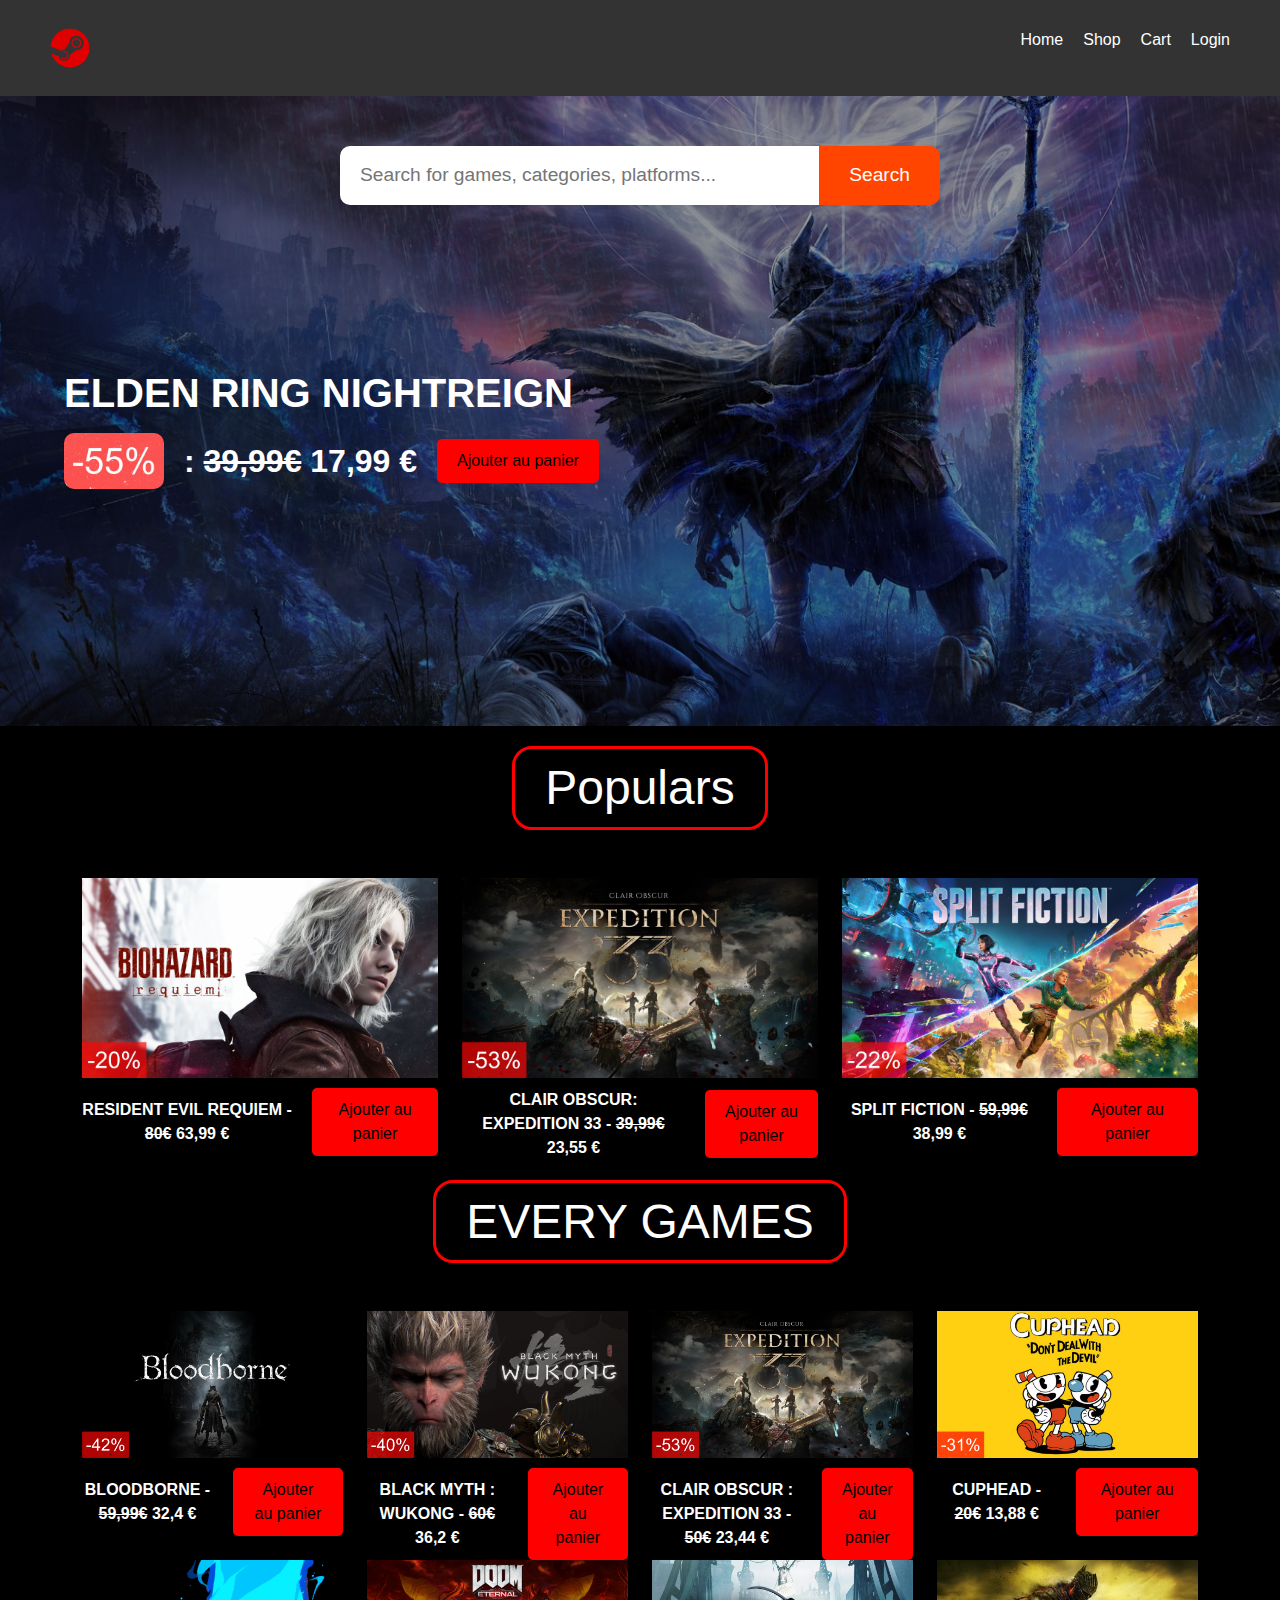
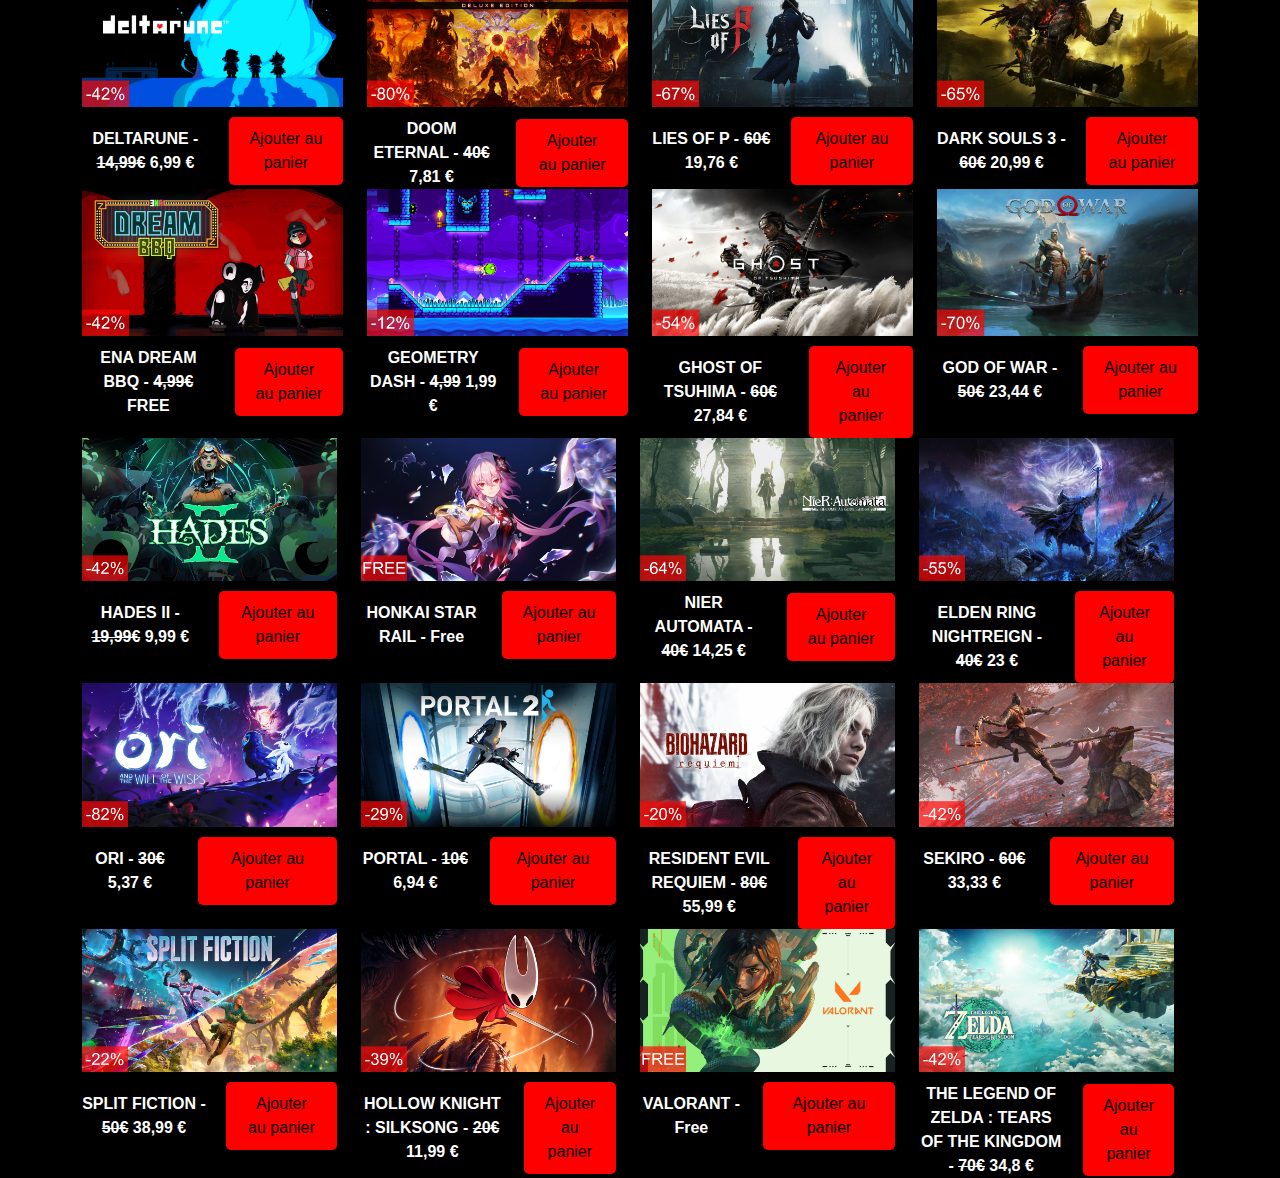
<file: index.html>
<!DOCTYPE html>
<html>
    <head>
        <meta charset="utf-8">
        <meta name="viewport" content="width=device-width, initial-scale=1.0">
        <title>Page principale</title>
        <link href="https://cdn.jsdelivr.net/npm/bootstrap@5.2.3/dist/css/bootstrap.min.css" rel="stylesheet">
        <link rel="stylesheet" href="style/style.css">
    </head>
    <body>
        <header>
            <div class="logo">
                <img src="image/logo.png" alt="Logo">
            </div>

            <nav class="navbar">
                <ul class="nav-links">
                    <li><a href="#home">Home</a></li>
                    <li><a href="#shop">Shop</a></li>
                    <li><a href="cart.html">Cart</a></li>
                    <li><a href="login.html">Login</a></li>
                </ul>
            </nav>
            <div class="hamburger">
                <div></div>
                <div></div>
                <div></div>
            </div>
        </header>

       <section id="home" class="home-section">
            <div class="hero-search">
                <form class="search-form" onsubmit="return false;">
                    <input type="text" id="search-input" placeholder="Search for games, categories, platforms...">
                    <button type="submit">Search</button>
                </form>
                <ul id="search-suggestions" style="list-style:none; padding:0; margin:0;"></ul>
            </div>
            <div class="hero-content">
                <div class="game-promo">
                    <p><strong>ELDEN RING NIGHTREIGN</strong></p>
                    <div class="game-info">
                        <div class="game-image">
                            <img src="image/55.jpg" alt="55">
                        </div>
                        <div class="game-price">
                            <p>: <s>39,99€</s> 17,99 €</p>
                        </div>
                        <button class="add-to-cart" data-name="ELDEN RING NIGHTREIGN" data-price="17.99">Ajouter au panier</button>
                    </div>
                </div>
            </div>
        </section>


        <div class="container">
            <h2 class="text-center mb-5">Populars</h2>
            <div class="row">
                <div class="col-lg-4 col-md-6 col-sm-12">
                    <div class="popular-games">
                        <img src="image/r8.png" alt="Resident Evil">
                        <div class="game-info">
                            <p>RESIDENT EVIL REQUIEM - <s>80€</s>   63,99 €</p>
                            <button class="add-to-cart" data-name="RESIDENT EVIL REQUIEM" data-price="63.99">Ajouter au panier</button>
                        </div>
                    </div>
                </div>

                <div class="col-lg-4 col-md-6 col-sm-12">
                    <div class="popular-games">
                        <img src="image/co.png" alt="Clair Obscur">
                        <div class="game-info">
                            <p>CLAIR OBSCUR: EXPEDITION 33 - <s>39,99€</s>   23,55 €</p>
                            <button class="add-to-cart" data-name="CLAIR OBSCUR: EXPEDITION 33" data-price="23.5">Ajouter au panier</button>
                        </div>
                    </div>
                </div>

                <div class="col-lg-4 col-md-6 col-sm-12">
                    <div class="popular-games">
                        <img src="image/sf.png" alt="Split Fiction">
                        <div class="game-info">
                            <p>SPLIT FICTION - <s>59,99€</s>   38,99 €</p>
                            <button class="add-to-cart" data-name="SPLIT FICTION" data-price="38.99">Ajouter au panier</button>
                        </div>
                    </div>
                </div>
            </div>
        </div>


        <section id="shop" class="shop-section">
        <div class="container">
            <h2 class="text-center mb-5">EVERY GAMES</h2>
            <div class="row">
                <div class="col-lg-3 col-md-6 col-sm-12">
                    <div class="every-games">
                        <img src="image/bb.png" alt="bloodborne">
                        <div class="game-info">
                            <p>BLOODBORNE - <s>59,99€</s>   32,4 €</p>
                            <button class="add-to-cart" data-name="BLOODBORNE" data-price="32.4">Ajouter au panier</button>
                        </div>
                    </div>
                </div>

                <div class="col-lg-3 col-md-6 col-sm-12">
                    <div class="every-games">
                        <img src="image/bmw.png" alt="blakMmyth">
                        <div class="game-info">
                            <p>BLACK MYTH : WUKONG - <s>60€</s>   36,2 €</p>
                            <button class="add-to-cart" data-name="BLACK MYTH : WUKONG" data-price="36.2">Ajouter au panier</button>
                        </div>
                    </div>
                </div>

                <div class="col-lg-3 col-md-6 col-sm-12">
                    <div class="every-games">
                        <img src="image/co.png" alt="Clair Obscur">
                        <div class="game-info">
                            <p>CLAIR OBSCUR : EXPEDITION 33 - <s>50€</s>   23,44 €</p>
                            <button class="add-to-cart" data-name="CLAIR OBSCUR : EXPEDITION 33" data-price="23.44">Ajouter au panier</button>
                        </div>
                    </div>
                </div>

                <div class="col-lg-3 col-md-6 col-sm-12">
                    <div class="every-games">
                        <img src="image/cuph.png" alt="Cuphead">
                        <div class="game-info">
                            <p>CUPHEAD - <s>20€</s>   13,88 €</p>
                            <button class="add-to-cart" data-name="CUPHEAD" data-price="13.88">Ajouter au panier</button>
                        </div>
                    </div>
                </div>
            </div>

            <div class="row">
                <div class="col-lg-3 col-md-6 col-sm-12">
                    <div class="every-games">
                        <img src="image/delta.png" alt="Deltarune">
                        <div class="game-info">
                            <p>DELTARUNE - <s>14,99€</s>   6,99 €</p>
                            <button class="add-to-cart" data-name="DELTARUNE" data-price="6.99">Ajouter au panier</button>
                        </div>
                    </div>
                </div>

                <div class="col-lg-3 col-md-6 col-sm-12">
                    <div class="every-games">
                        <img src="image/doom.png" alt="Doom">
                        <div class="game-info">
                            <p>DOOM ETERNAL - <s>40€</s>   7,81 €</p>
                            <button class="add-to-cart" data-name="DOOM ETERNALE" data-price="7.81">Ajouter au panier</button>
                        </div>
                    </div>
                </div>

                <div class="col-lg-3 col-md-6 col-sm-12">
                    <div class="every-games">
                        <img src="image/lop.png" alt="Lies of P">
                        <div class="game-info">
                            <p>LIES OF P - <s>60€</s>   19,76 €</p>
                            <button class="add-to-cart" data-name="LIES OF P" data-price="19.76">Ajouter au panier</button>
                        </div>
                    </div>
                </div>

                <div class="col-lg-3 col-md-6 col-sm-12">
                    <div class="every-games">
                        <img src="image/ds3.png" alt="Dark Souls">
                        <div class="game-info">
                            <p>DARK SOULS 3 - <s>60€</s>   20,99 €</p>
                            <button class="add-to-cart" data-name="DARK SOULS 3" data-price="20.99">Ajouter au panier</button>
                        </div>
                    </div>
                </div>
            </div>

            <div class="row">
                <div class="col-lg-3 col-md-6 col-sm-12">
                    <div class="every-games">
                        <img src="image/ena.png" alt="Ena dream">
                        <div class="game-info">
                            <p>ENA DREAM BBQ - <s>4,99€</s>   FREE</p>
                            <button class="add-to-cart" data-name="ENA DREAM BBQ" data-price="0.00">Ajouter au panier</button>
                        </div>
                    </div>
                </div>

                <div class="col-lg-3 col-md-6 col-sm-12">
                    <div class="every-games">
                        <img src="image/gd.png" alt="Geometry Dash">
                        <div class="game-info">
                            <p>GEOMETRY DASH - <s>4,99</s>   1,99 €</p>
                            <button class="add-to-cart" data-name="GEOMETRY DASH" data-price="1.99">Ajouter au panier</button>
                        </div>
                    </div>
                </div>

                <div class="col-lg-3 col-md-6 col-sm-12">
                    <div class="every-games">
                        <img src="image/got.png" alt="Ghost of Tsushima">
                        <div class="game-info">
                            <p>GHOST OF TSUHIMA - <s>60€</s>   27,84 €</p>
                            <button class="add-to-cart" data-name="GHOST OF TSUHIMA" data-price="27.84">Ajouter au panier</button>
                        </div>
                    </div>
                </div>

                <div class="col-lg-3 col-md-6 col-sm-12">
                    <div class="every-games">
                        <img src="image/gow.png" alt="God of War">
                        <div class="game-info">
                            <p>GOD OF WAR - <s>50€</s>   23,44 €</p>
                            <button class="add-to-cart" data-name="GOD OF WAR" data-price="23.44">Ajouter au panier</button>
                        </div>
                    </div>
                </div>

            <div class="row">
                <div class="col-lg-3 col-md-6 col-sm-12">
                    <div class="every-games">
                        <img src="image/hades.png" alt="Hades">
                        <div class="game-info">
                            <p>HADES II - <s>19,99€</s>   9,99 €</p>
                            <button class="add-to-cart" data-name="HADES II" data-price="9.99">Ajouter au panier</button>
                        </div>
                    </div>
                </div>

                <div class="col-lg-3 col-md-6 col-sm-12">
                    <div class="every-games">
                        <img src="image/hsr.png" alt="Honkai">
                        <div class="game-info">
                            <p>HONKAI STAR RAIL -  Free</p>
                            <button class="add-to-cart" data-name="HONKAI STAR RAIL" data-price="0.00">Ajouter au panier</button>
                        </div>
                    </div>
                </div>

                <div class="col-lg-3 col-md-6 col-sm-12">
                    <div class="every-games">
                        <img src="image/nier.png" alt="Nier">
                        <div class="game-info">
                            <p>NIER AUTOMATA - <s>40€</s>   14,25 €</p>
                            <button class="add-to-cart" data-name="NIER AUTOMATA" data-price="14.25">Ajouter au panier</button>
                        </div>
                    </div>
                </div>

                <div class="col-lg-3 col-md-6 col-sm-12">
                    <div class="every-games">
                        <img src="image/nightreign 2.png" alt="nightreign 2">
                        <div class="game-info">
                            <p>ELDEN RING NIGHTREIGN - <s>40€</s>   23 €</p>
                            <button class="add-to-cart" data-name="ELDEN RING NIGHTREIGN" data-price="23">Ajouter au panier</button>
                        </div>
                    </div>
                </div>
            </div>

            <div class="row">
                <div class="col-lg-3 col-md-6 col-sm-12">
                    <div class="every-games">
                        <img src="image/ori.png" alt="ori">
                        <div class="game-info">
                            <p>ORI - <s>30€</s>   5,37 €</p>
                            <button class="add-to-cart" data-name="ORI" data-price="5.37">Ajouter au panier</button>
                        </div>
                    </div>
                </div>

                <div class="col-lg-3 col-md-6 col-sm-12">
                    <div class="every-games">
                        <img src="image/portal.png" alt="Portal">
                        <div class="game-info">
                            <p>PORTAL - <s>10€</s>   6,94 €</p>
                            <button class="add-to-cart" data-name="PORTAL" data-price="6.94">Ajouter au panier</button>
                        </div>
                    </div>
                </div>

                <div class="col-lg-3 col-md-6 col-sm-12">
                    <div class="every-games">
                        <img src="image/r8.png" alt="Resident Evil">
                        <div class="game-info">
                            <p>RESIDENT EVIL REQUIEM - <s>80€</s>   55,99 €</p>
                            <button class="add-to-cart" data-name="RESIDENT EVIL REQUIEM" data-price="55.99">Ajouter au panier</button>
                        </div>
                    </div>
                </div>

                <div class="col-lg-3 col-md-6 col-sm-12">
                    <div class="every-games">
                        <img src="image/sekiro.png" alt="Sekiro">
                        <div class="game-info">
                            <p>SEKIRO - <s>60€</s>   33,33 €</p>
                            <button class="add-to-cart" data-name="SEKIRO" data-price="33.33">Ajouter au panier</button>
                        </div>
                    </div>
                </div>
            </div>

            <div class="row">
                <div class="col-lg-3 col-md-6 col-sm-12">
                    <div class="every-games">
                        <img src="image/sf.png" alt="Split Fiction">
                        <div class="game-info">
                            <p>SPLIT FICTION - <s>50€</s>   38,99 €</p>
                            <button class="add-to-cart" data-name="SPLIT FICTION" data-price="38.99">Ajouter au panier</button>
                        </div>
                    </div>
                </div>

                <div class="col-lg-3 col-md-6 col-sm-12">
                    <div class="every-games">
                        <img src="image/silksong.png" alt="Silksong">
                        <div class="game-info">
                            <p>HOLLOW KNIGHT : SILKSONG - <s>20€</s>   11,99 €</p>
                            <button class="add-to-cart" data-name="HOLLOW KNIGHT : SILKSONG" data-price="11.99">Ajouter au panier</button>
                        </div>
                    </div>
                </div>

                <div class="col-lg-3 col-md-6 col-sm-12">
                    <div class="every-games">
                        <img src="image/val.png" alt="Valorant">
                        <div class="game-info">
                            <p>VALORANT - Free</p>
                            <button class="add-to-cart" data-name="VALORANT" data-price="0.00">Ajouter au panier</button>
                        </div>
                    </div>
                </div>

                <div class="col-lg-3 col-md-6 col-sm-12">
                    <div class="every-games">
                        <img src="image/zelda.png" alt="Zelda">
                        <div class="game-info">
                            <p>THE LEGEND OF ZELDA : TEARS OF THE KINGDOM - <s>70€</s>   34,8 €</p>
                            <button class="add-to-cart" data-name="THE LEGEND OF ZELDA : TEARS OF THE KINGDOM" data-price="34.8">Ajouter au panier</button>
                        </div>
                    </div>
                </div>
            </div>
        </div>

        <button id="scrollTopBtn">↑</button>
        
        <script src="script/script.js"></script>
    </body>
</html>
</file>
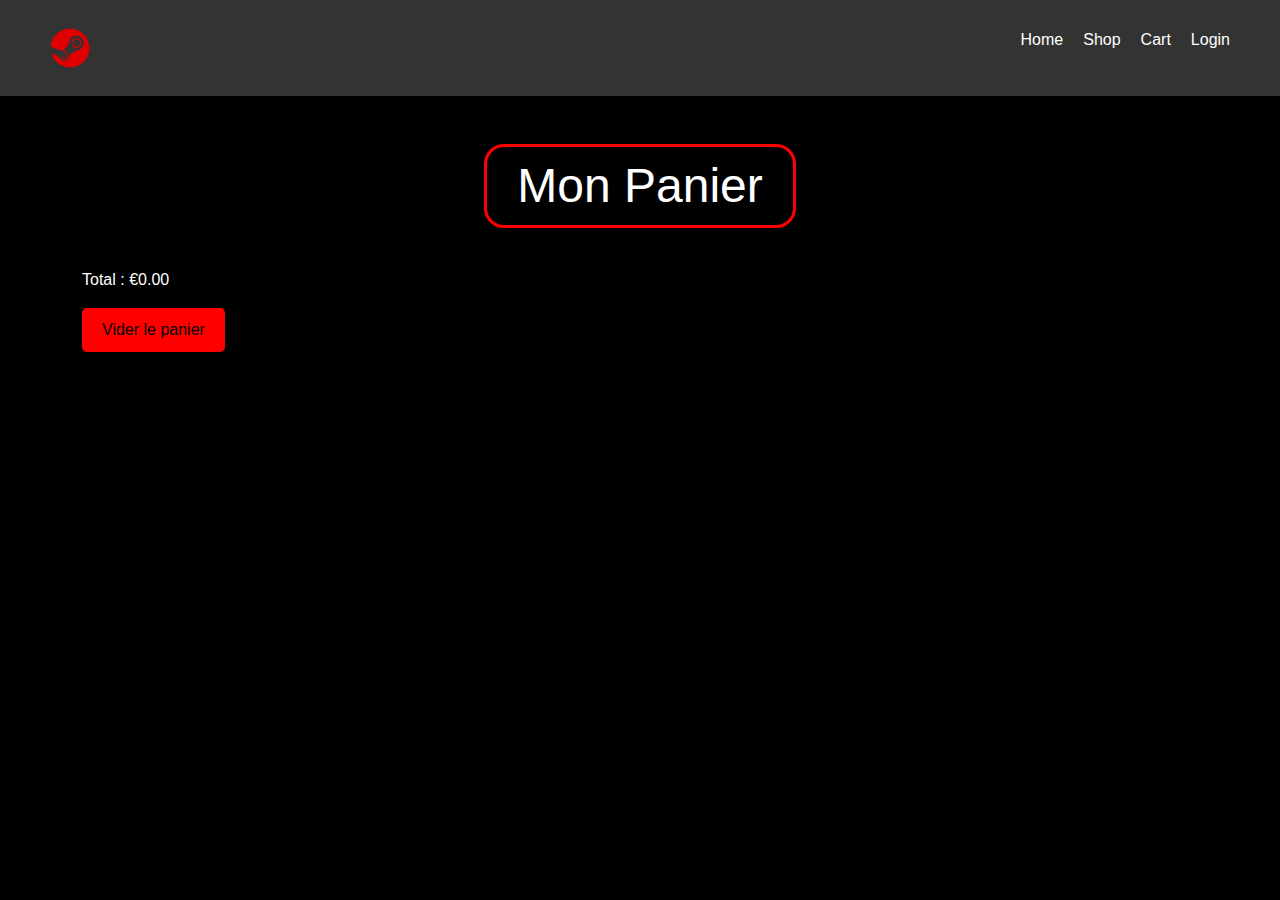
<file: cart.html>
<!DOCTYPE html>
<html lang="fr">
<head>
    <meta charset="UTF-8">
    <meta name="viewport" content="width=device-width, initial-scale=1.0">
    <title>Mon Panier</title>
    <link href="https://cdn.jsdelivr.net/npm/bootstrap@5.2.3/dist/css/bootstrap.min.css" rel="stylesheet">
    <link rel="stylesheet" href="style/style.css">
</head>
<body>
    <header>
        <div class="logo">
            <img src="image/logo.png" alt="Logo">
        </div>
        <nav class="navbar">
            <ul class="nav-links">
                <li><a href="index.html#home">Home</a></li>
                <li><a href="index.html#shop">Shop</a></li>
                <li><a href="cart.html">Cart</a></li>
                <li><a href="login.html">Login</a></li>
            </ul>
        </nav>
    </header>

    <main class="container mt-5">
        <h2>Mon Panier</h2>
        <ul id="cart-items"></ul>
        <p>Total : €<span id="cart-total">0.00</span></p>
        <button id="clear-cart">Vider le panier</button>
    </main>

    <script src="script/cart.js"></script>
</body>
</html>
</file>
<file: style/style.css>
body {
    margin: 0;
    padding: 0;
    height: 100vh;
    font-family: Arial, Helvetica, sans-serif;
    background-color: black;
}

header .logo img {
    width: 40px; 
    height: auto; 
}

header {
    display: flex;
    justify-content: space-between;
    align-items: center;
    position: sticky;
    top: 0;
    padding: 20px 50px;
    background-color: #333;
    color: white;
}

nav ul {
    list-style: none;
    display: flex;
    gap: 20px;
}

nav ul li a {
    text-decoration: none;
    color: white;
}

nav ul li a:hover {
    color: red;
}

.hamburger {
    display: none;
    cursor: pointer;
    flex-direction: column;
    gap: 5px;
}

.hamburger div {
    width: 25px;
    height: 3px;
    background-color: white;
}

.home-section {
    width: 100%;
    height: 70vh; 
    display: flex;
    align-items: center;
    justify-content: center;
    position: relative;
    overflow: hidden;
    background: url(../image/nightreign.jpg) center center / cover no-repeat;
    background-size: cover;
}

.home-section::after {
    content: "";
    position: absolute;
    top: 0; left: 0;
    width: 100%; height: 100%;
    background: rgba(0,0,0,0.4);
}

.hero-search {
    text-align: center;
    color: white;
    z-index: 1;
    position: absolute;
    top: 50px;         
    left: 50%;         
    transform: translateX(-50%);
    z-index: 2;
    width: 90%;
    max-width: 600px;
}

.search-form {
    display: flex;
    max-width: 600px;
    margin: 0 auto;
}

.search-form input {
    flex: 1;
    padding: 15px 20px;
    font-size: 1.2rem;
    border: none;
    border-radius: 10px 0 0 10px;
    outline: none;
}

.search-form button {
    padding: 15px 30px;
    font-size: 1.2rem;
    border: none;
    border-radius: 0 10px 10px 0;
    background-color: #ff4500;
    color: white;
    cursor: pointer;
    transition: background 0.3s;
}

.search-form button:hover {
    background-color: #e03e00;
}

.hero-content {
    position: relative;
    display: flex;
    justify-content: space-between; 
    align-items: flex-start;
    width: 90%;
    max-width: 1200px;
    margin: 0 auto;
    padding-top: 20px; 
    z-index: 1;
}

.game-promo {
    color: white;
    text-align: left;
}

.game-promo p {
    margin: 10px 0;
    font-size: 2.5rem;
}

.game-info {
    display: flex;
    align-items: center;
    gap: 20px; 
}

.game-image img {
    width: 100px;
    border-radius: 10px;
}

.game-price p {
    font-size: 2rem !important;
    font-weight: bold;
    color: white;
    margin: 0;
}

.container h2 {
    font-size: 3rem; 
    color: white;
    margin-top: 20px;
}

.popular-games {
    text-align: center;
}

.popular-games img {
    width: 100%;
    height: auto;
    display: block;
    margin: 0 auto 10px;
}

.game-info p {
    margin: 0;
    font-size: 1rem;
    font-weight: bold;
    color: white;
}

h2 {
    display: block;         
    width: fit-content;      
    margin: 0 auto 40px auto; 
    padding: 10px 30px;
    border: 3px solid red;
    border-radius: 20px;
    text-align: center;     
}



@media (min-width: 992px) {
    .col-lg-4 {
        flex: 0 0 33.3333%;
        max-width: 33.3333%;
    }
}

@media (min-width: 768px) and (max-width: 991px) {
    .col-md-6 {
        flex: 0 0 50%;
        max-width: 50%;
    }
}

@media (max-width: 767px) {
    .col-sm-12 {
        flex: 0 0 100%;
        max-width: 100%;
    }
}

.shop h2 {
    font-size: 3rm; 
    color: white;
    margin-top: 20px;
}

.every-games {
    text-align: center;
}

.every-games img {
    width: 100%;
    height: auto;
    display: block;
    margin: 0 auto 10px;
}

.every-games:hover,
.popular-games:hover {
    transform: scale(1.05);
    transition: transform 0.3s;
    box-shadow: 0 10px 20px rgba(0,0,0,0.3);
    cursor: pointer;
}

#scrollTopBtn {
    display: none;
    position: fixed;
    bottom: 30px;
    right: 30px;
    padding: 10px 15px;
    font-size: 18px;
    border: none;
    border-radius: 50%;
    background: red;
    color: white;
    cursor: pointer;
}

.selected {
    transform: scale(1.05);
    transition: 0.3s;
    box-shadow: 0 10px 20px rgba(0,0,0,0.3);
}

.cart-section {
    background: #111;
    color: white;
    padding: 20px;
    border-radius: 10px;
    max-width: 300px;
    margin: 20px auto;
}

.cart-section h2 {
    text-align: center;
    margin-bottom: 15px;
}

.cart-section ul {
    list-style: none;
    padding: 0;
}

.cart-section li {
    display: flex;
    justify-content: space-between;
    margin-bottom: 8px;
}

.cart-section button {
    width: 100%;
    padding: 8px;
    margin-top: 10px;
    background: red;
    color: white;
    border: none;
    border-radius: 5px;
    cursor: pointer;
}

#clear-cart {
    color: black; 
    background-color: red; 
    border: none;
    padding: 10px 20px;
    border-radius: 5px;
    cursor: pointer;
}

body, #cart-items, h2, p, button {
    color: white;
}

button.add-to-cart {
    color: black; 
    background-color: red; 
    border: none;
    padding: 10px 20px;
    border-radius: 5px;
    cursor: pointer;
    transition: background 0.3s;
}

button.add-to-cart:hover {
    background-color: darkred; 
}
</file>
